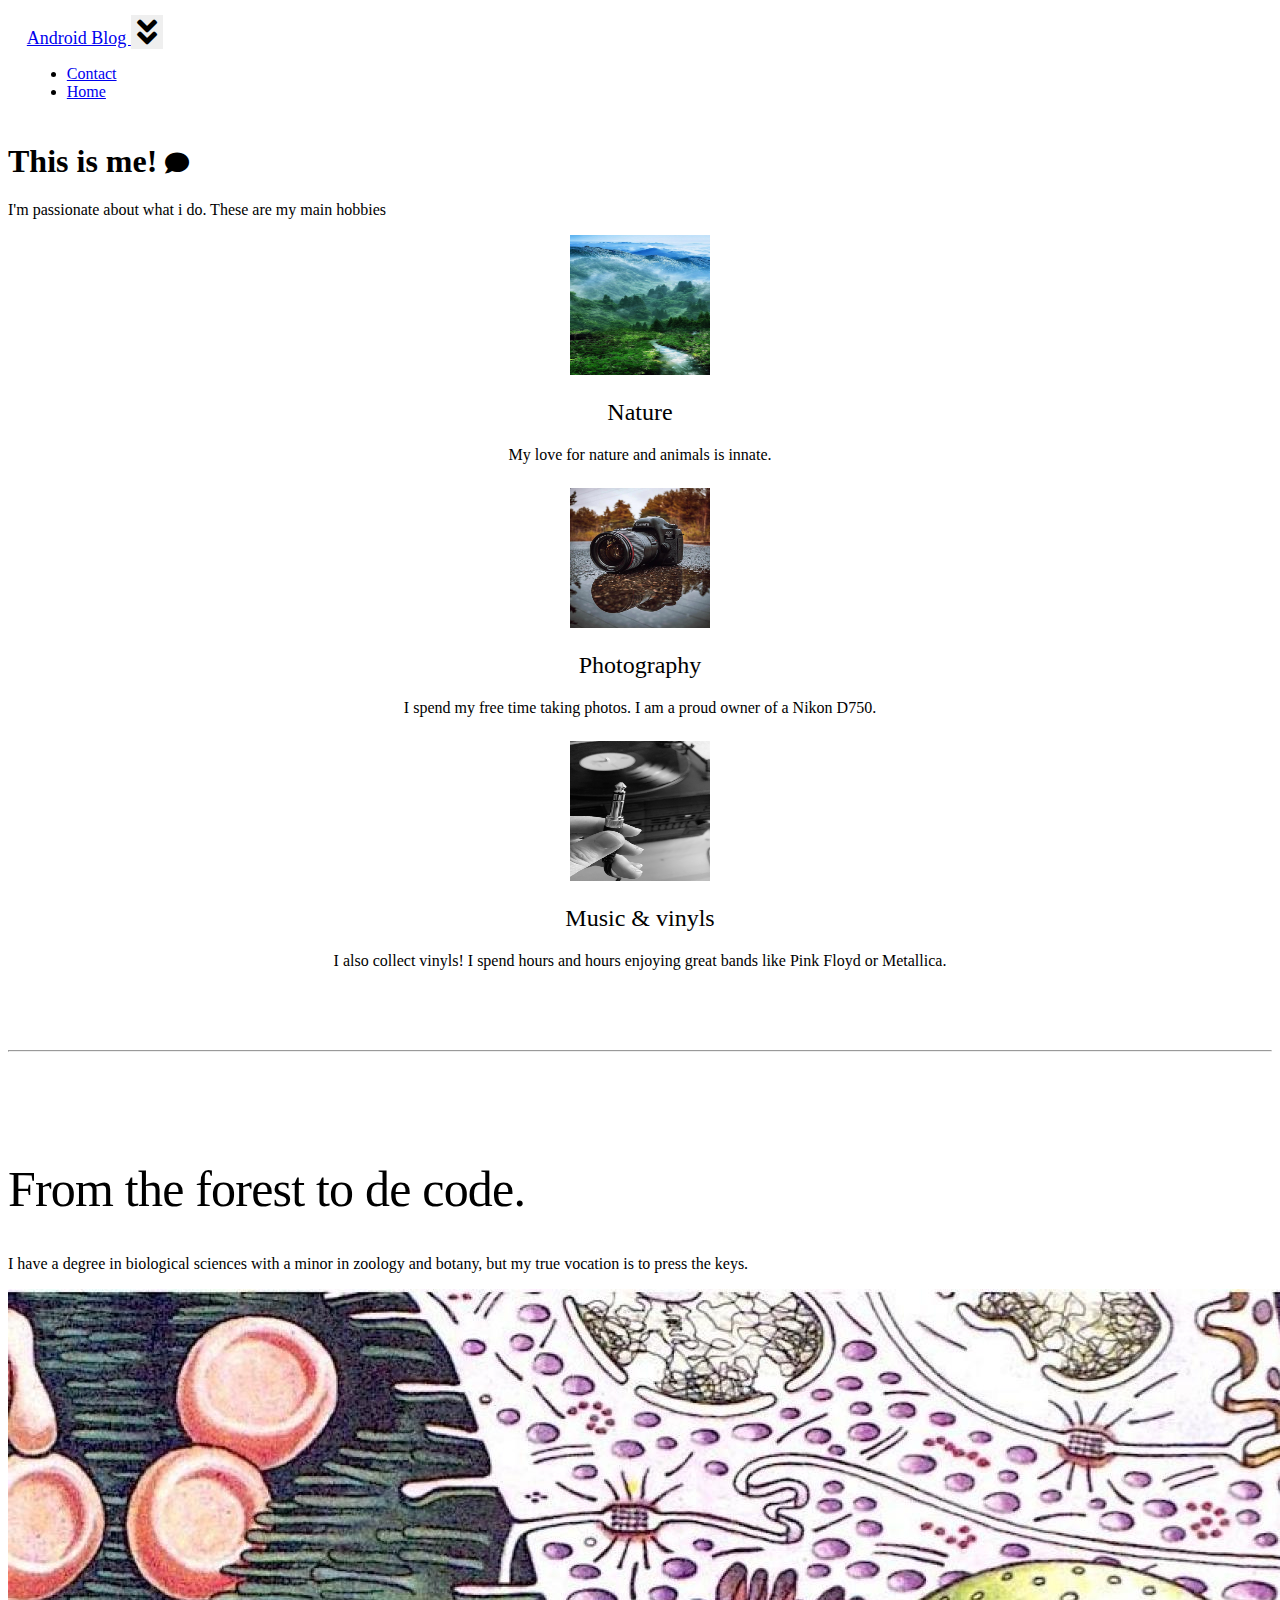
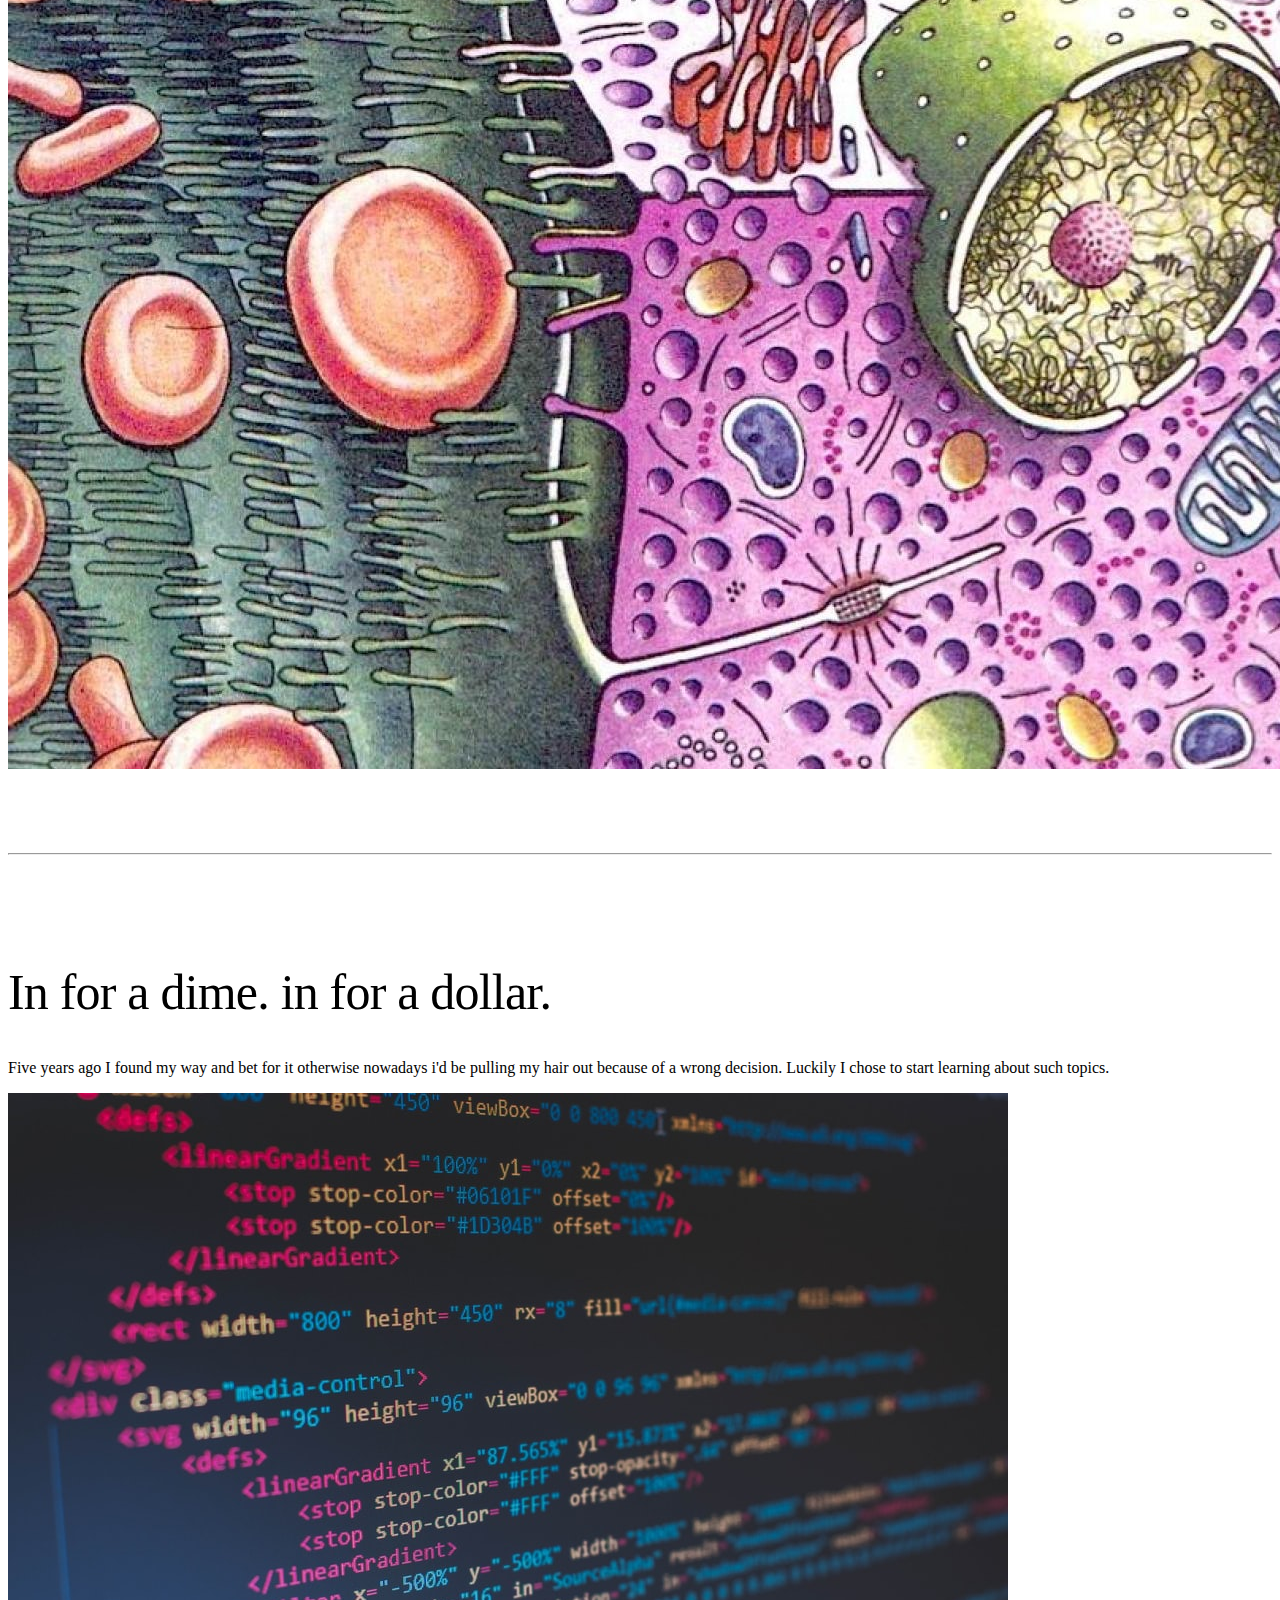
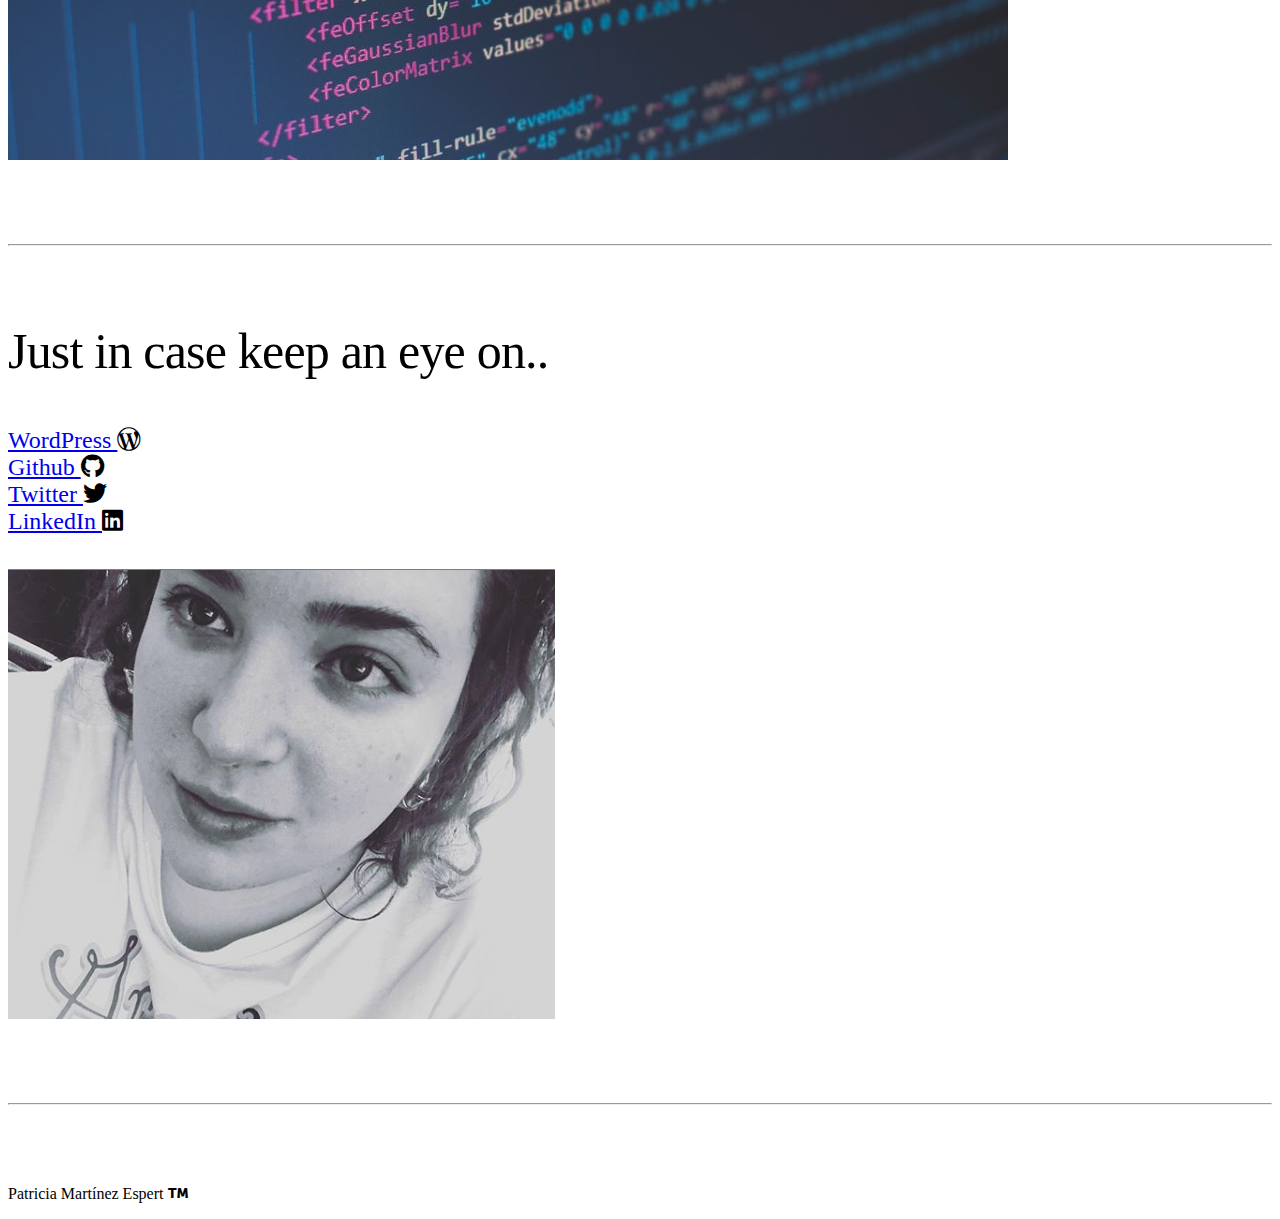
<file: about.html>
<!DOCTYPE html>
<html lang="en">
<head>
    <meta charset="UTF-8">
    <meta http-equiv="X-UA-Compatible" content="IE=edge">
    <meta name="viewport" content="width=device-width, initial-scale=1.0">
    <title>about page</title>
    <!-- css -->
    <!-- Bootstrap CSS -->
    <link href="https://cdn.jsdelivr.net/npm/bootstrap@5.0.1/dist/css/bootstrap.min.css" rel="stylesheet" integrity="sha384-+0n0xVW2eSR5OomGNYDnhzAbDsOXxcvSN1TPprVMTNDbiYZCxYbOOl7+AMvyTG2x" crossorigin="anonymous">
    <link href="https://use.fontawesome.com/releases/v5.0.4/css/all.css" rel="stylesheet">
    <link type="text/css" rel="stylesheet" href="assets/css/index.css">
    <link type="text/css" rel="stylesheet" href="assets/css/about.css">
</head>
<body>
    

  <div class="container">
      <div>
        <header>
          <nav class="navbar navbar-expand-lg navbar-light bg-light">
                  <a  class="navbar-brand" href="./index.html"> <span style="font-size: large;"> Android Blog </span> </a>
                  <button class="navbar-toggler fas fa-angle-double-down fa-2x" type="button" data-bs-toggle="collapse" data-bs-target="#navbarNavDropdown" aria-controls="navbarNavDropdown" aria-expanded="false" aria-label="Toggle navigation">  </button>
                  <div class="collapse navbar-collapse" id="navbarNavDropdown">
                      <ul id="navbar-nav-dropdown" class="navbar-nav">
                          <li class="nav-item">
                                  <a class="nav-link" href="./contact.html"> Contact </a>
                          </li>
                          <li class="nav-item">
                              <a class="nav-link" href="./index.html">Home </a>
                          </li>
                      </ul>
                  </div>
              <!-- </div> -->
          </nav>
      </header>
    </div>
    
    <div>
      <article>
        
        <div class="container marketing">
          <div class="container">
            <h1 class="display-3">This is me! <i class="fas fa-comment fa-xs"></i></h1> 
            <p>I'm passionate about what i do. These are my main hobbies</p>
            <p>
          </div>
          
  
          <!-- Three columns of text below the carousel -->
          <div class="row">
            <div class="col-lg-4">
              <img class="rounded-circle" src="./assets/img/nature.jpg" alt="Generic placeholder image" width="140" height="140">
              <h2>Nature</h2>
              <p>My love for nature and animals is innate.</p>
            </div><!-- /.col-lg-4 -->
           
            <div class="col-lg-4">
              <img class="rounded-circle" src="./assets/img/camera.jpg" alt="Generic placeholder image" width="140" height="140">
              <h2>Photography</h2>
              <p>I spend my free time taking photos. I am a proud owner of a Nikon D750.</p>
            </div><!-- /.col-lg-4 -->

            <div class="col-lg-4">
              <img class="rounded-circle" src="./assets/img/vinyl.jpg" alt="Generic placeholder image" width="140" height="140">
              <h2>Music & vinyls</h2>
              <p>I also collect vinyls! I spend hours and hours enjoying great bands like Pink Floyd or Metallica.</p>
            </div><!-- /.col-lg-4 -->
          </div><!-- /.row -->
  
  
          <!-- START THE FEATURETTES -->
  
          <hr class="featurette-divider">
  
          <div class="row featurette">
            <div class="col-md-7">
              <h2 class="featurette-heading">From the forest <span class="text-muted"> to de code. </span></h2>
              <p class="lead">I have a degree in biological sciences with a minor in zoology and botany, but my true vocation is to press the keys.</p>
            </div>
            <div class="col-md-5">
              <img class="featurette-image img-fluid mx-auto" src="./assets/img/bio.jpg" alt="Generic placeholder image">
            </div>
          </div>
  
          <hr class="featurette-divider">
  
          <div class="row featurette">
            <div class="col-md-7 order-md-2">
              <h2 class="featurette-heading">In for a dime. <span class="text-muted">in for a dollar.</span></h2>
              <p class="lead">Five years ago I found my way and bet for it otherwise nowadays i'd be pulling my hair out because of a wrong decision. Luckily I chose to start learning about such topics.</p>
            </div>
            <div class="col-md-5 order-md-1">
              <img class="featurette-image img-fluid mx-auto" src="./assets/img/code.jpg" alt="Generic placeholder image">
            </div>
          </div>
  
          <hr class="featurette-divider">
  
          <div class="row featurette">
            <div class="col-md-4">
              <h2 style="margin-top: auto;" class="featurette-heading">Just in case <span class="text-muted">keep an eye on..</span></h2>
              <ul style="list-style-type: none; width: max-content; font-size:x-large; margin-right: 10px; padding: 10px 0;">
                <li> <a href="https://mundoandroid.blog/"> WordPress </a> <i class="fab fa-wordpress-simple"></i>  </li>
                <li> <a href="https://github.com/patriciamespert"> Github </a> <i class="fab fa-github"></i> </li>
                <li> <a href="https://twitter.com/mundoandroide_"> Twitter </a> <i class="fab fa-twitter"></i> </li>
                <li> <a href="https://www.linkedin.com/in/patricia-martinez-espert-7470291a7/"> LinkedIn </a> <i class="fab fa-linkedin"></i> </li>
              </ul>
            </div>
            <div class="col-md-4">
              <img src="./assets/img/profile.png" alt="">
            </div>
          </div>
  
          <hr class="featurette-divider">
  
          <!-- /END THE FEATURETTES -->
  
        </div><!-- /.container -->
      </article>
    </div>

    <div> 
      <footer class="container">
      <p>Patricia Mart&iacute;nez Espert <i class="fas fa-trademark"></i> </p>
      </footer>
    </div>


  </div>


    <!-- Optional JavaScript -->
    <!-- Separate Popper and Bootstrap JS -->
    <script src="https://cdn.jsdelivr.net/npm/@popperjs/core@2.9.2/dist/umd/popper.min.js" integrity="sha384-IQsoLXl5PILFhosVNubq5LC7Qb9DXgDA9i+tQ8Zj3iwWAwPtgFTxbJ8NT4GN1R8p" crossorigin="anonymous"></script>
    <script src="https://cdn.jsdelivr.net/npm/bootstrap@5.0.1/dist/js/bootstrap.min.js" integrity="sha384-Atwg2Pkwv9vp0ygtn1JAojH0nYbwNJLPhwyoVbhoPwBhjQPR5VtM2+xf0Uwh9KtT" crossorigin="anonymous"></script>
</body>
</html>
</file>
<file: assets/css/index.css>
*, ::after, ::before {
    box-sizing: border-box;
}

body {
    box-sizing: border-box;
}


.dropdown-toggle::after {
    display:  none;
    margin-left: .255em;
    vertical-align: .255em;
    border-top: .3em solid;
    border-right: .3em solid transparent;
    border-bottom: 0;
    border-left: .3em solid transparent;
}

button.navbar-toggler {
    border: 0px solid transparent;
}


.navbar.navbar-expand-lg.navbar-light.bg-light {
    padding: 0.3em;
    margin: 10px 14px;
}
</file>
<file: assets/css/about.css>
.navbar.navbar-expand-lg.navbar-light.bg-light {
    padding: 0.3em;
    margin: 10px 14px;
  }
  

  .carousel {
    margin-bottom: 4rem;
  }

  .carousel-caption {
    bottom: 3rem;
    z-index: 10;
  }
  
  .carousel-item {
    height: 32rem;
    background-color: #777;
  }
  .carousel-item > img {
    position: absolute;
    top: 0;
    left: 0;
    min-width: 100%;
    height: 32rem;
  }
  

  .marketing .col-lg-4 {
    margin-bottom: 1.5rem;
    text-align: center;
  }
  .marketing h2 {
    font-weight: 400;
  }
  .marketing .col-lg-4 p {
    margin-right: .75rem;
    margin-left: .75rem;
  }

  
  .featurette-divider {
    margin: 5rem 0; 
  }
  
  .featurette-heading {
    font-weight: 300;
    line-height: 1;
    letter-spacing: -.05rem;
  }
  

  
  @media (min-width: 40em) {
    .carousel-caption p {
      margin-bottom: 1.25rem;
      font-size: 1.25rem;
      line-height: 1.4;
    }
  
    .featurette-heading {
      font-size: 50px;
    }
  }
  
  @media (min-width: 62em) {
    .featurette-heading {
      margin-top: 7rem;
    }
  }
</file>
